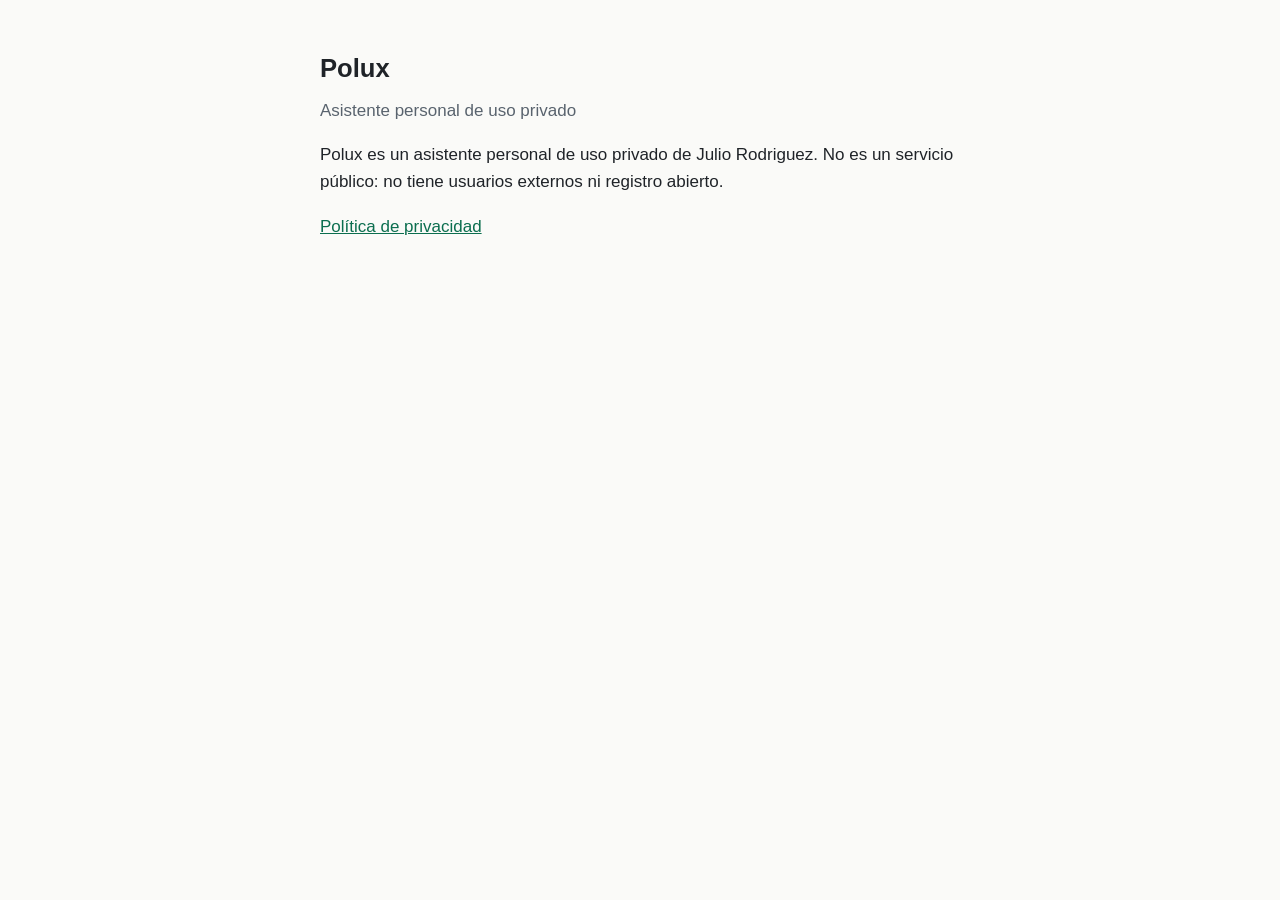
<file: index.html>
<!doctype html>
<html lang="es">
<head>
<meta charset="utf-8">
<meta name="viewport" content="width=device-width, initial-scale=1">
<title>Polux</title>
<link rel="stylesheet" href="style.css">
</head>
<body>
<main>
  <h1>Polux</h1>
  <p class="sub">Asistente personal de uso privado</p>
  <p>Polux es un asistente personal de uso privado de Julio Rodriguez. No es un
  servicio público: no tiene usuarios externos ni registro abierto.</p>
  <p><a href="privacidad.html">Política de privacidad</a></p>
</main>
</body>
</html>
</file>
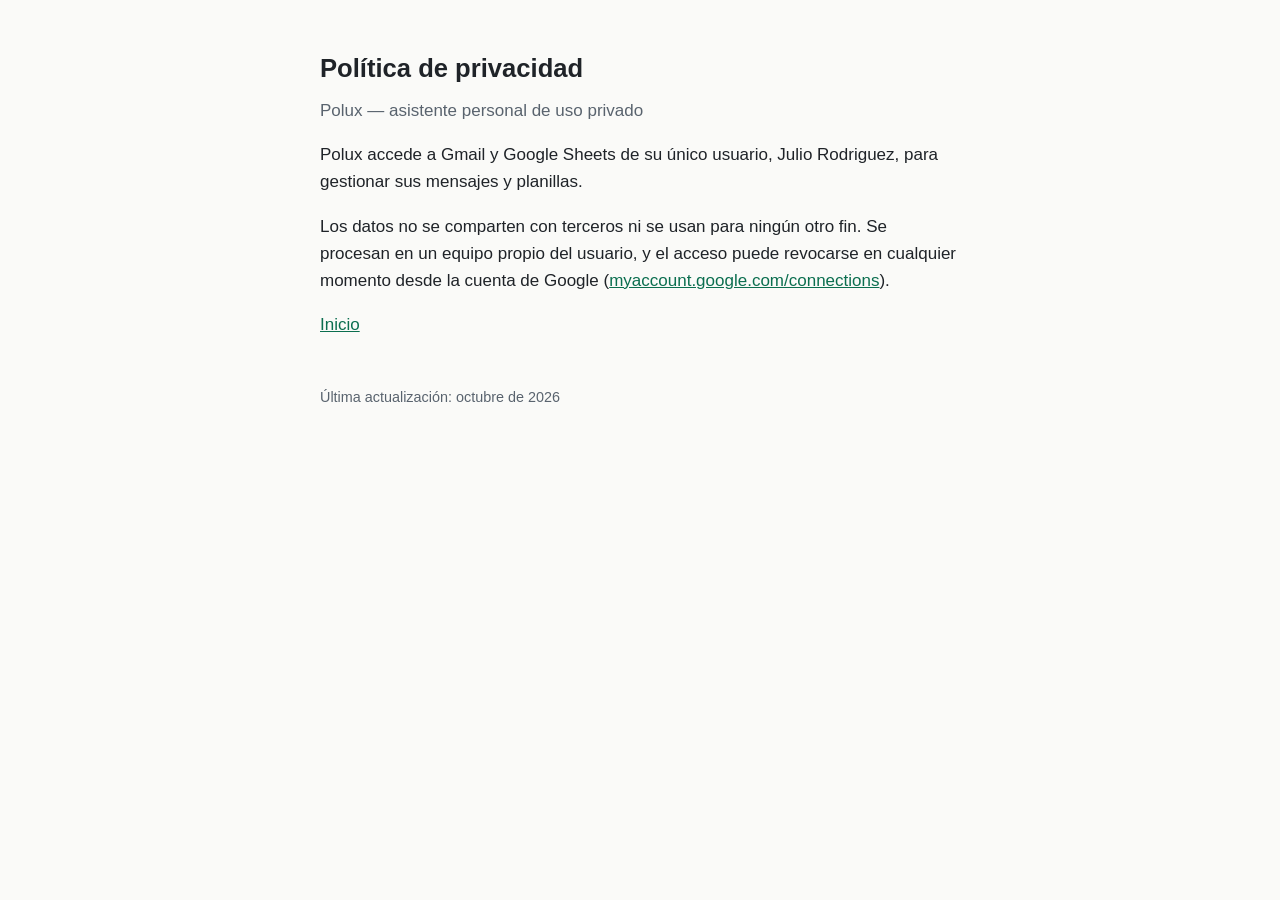
<file: privacidad.html>
<!doctype html>
<html lang="es">
<head>
<meta charset="utf-8">
<meta name="viewport" content="width=device-width, initial-scale=1">
<title>Polux — Privacidad</title>
<link rel="stylesheet" href="style.css">
</head>
<body>
<main>
  <h1>Política de privacidad</h1>
  <p class="sub">Polux — asistente personal de uso privado</p>
  <p>Polux accede a Gmail y Google Sheets de su único usuario, Julio Rodriguez,
  para gestionar sus mensajes y planillas.</p>
  <p>Los datos no se comparten con terceros ni se usan para ningún otro fin.
  Se procesan en un equipo propio del usuario, y el acceso puede revocarse en
  cualquier momento desde la cuenta de Google
  (<a href="https://myaccount.google.com/connections">myaccount.google.com/connections</a>).</p>
  <p><a href="index.html">Inicio</a></p>
  <footer>Última actualización: octubre de 2026</footer>
</main>
</body>
</html>
</file>
<file: style.css>
:root { --bg: #fafaf8; --fg: #1f2328; --muted: #59636e; --accent: #0b6e4f; }
@media (prefers-color-scheme: dark) {
  :root { --bg: #15181c; --fg: #e6e8eb; --muted: #9aa4ae; --accent: #4cc9a0; }
}
body { margin: 0; background: var(--bg); color: var(--fg);
  font: 17px/1.6 -apple-system, BlinkMacSystemFont, "Segoe UI", Roboto, sans-serif; }
main { max-width: 640px; margin: 0 auto; padding: 48px 16px; }
h1 { font-size: 1.6rem; margin: 0 0 8px; }
p.sub { color: var(--muted); margin-top: 0; }
a { color: var(--accent); }
footer { margin-top: 48px; color: var(--muted); font-size: 0.9rem; }
</file>
